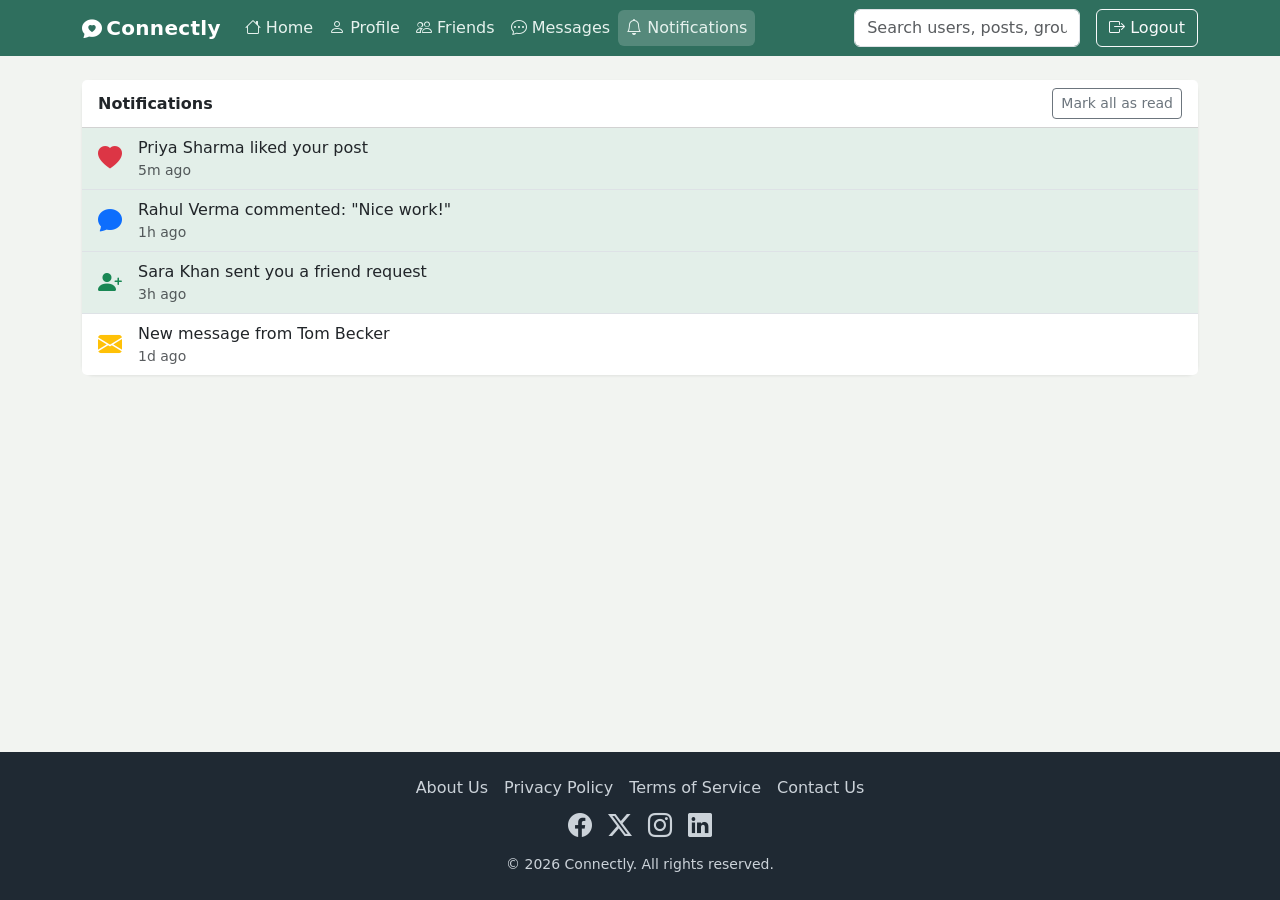
<file: notifications.html>
<!DOCTYPE html>
<html lang="en"><head><meta charset="UTF-8"><meta name="viewport" content="width=device-width,initial-scale=1">
<title>Notifications | Connectly</title>
<link href="https://cdn.jsdelivr.net/npm/bootstrap@5.3.3/dist/css/bootstrap.min.css" rel="stylesheet">
<link href="https://cdn.jsdelivr.net/npm/bootstrap-icons@1.11.3/font/bootstrap-icons.min.css" rel="stylesheet">
<link href="css/style.css" rel="stylesheet"></head>
<body data-page="notifications"><div id="nav"></div><main class="container mt-4">
<div class="card"><div class="card-header bg-white d-flex justify-content-between align-items-center fw-bold">Notifications<button id="markAll" class="btn btn-sm btn-outline-secondary">Mark all as read</button></div><div id="nlist" class="list-group list-group-flush"></div></div>
</main><div id="foot"></div>
<script src="https://cdn.jsdelivr.net/npm/bootstrap@5.3.3/dist/js/bootstrap.bundle.min.js"></script>
<script src="js/app.js"></script></body></html>
</file>
<file: css/style.css>
:root{--brand:#2f6f5e;--ink:#1f2933;--bg:#f2f4f1;}
body{background:var(--bg);color:var(--ink);font-family:'Segoe UI',system-ui,sans-serif;min-height:100vh;display:flex;flex-direction:column}
main{flex:1}
.navbar{background:var(--brand)!important}
.navbar .nav-link{color:#e6f2ee!important;border-radius:6px;padding:.4rem .7rem}
.navbar .nav-link.active,.navbar .nav-link:hover{background:rgba(255,255,255,.18)}
.navbar-brand{font-weight:700;letter-spacing:.3px}
#searchResults{position:absolute;top:100%;left:0;right:0;z-index:1050;max-height:320px;overflow:auto}
.card{border:0;border-radius:12px;box-shadow:0 1px 3px rgba(0,0,0,.08)}
.avatar{width:44px;height:44px;border-radius:50%;object-fit:cover}
.avatar-lg{width:140px;height:140px;border:5px solid #fff;margin-top:-70px}
.cover{height:220px;object-fit:cover;width:100%;border-radius:12px 12px 0 0}
.carousel-item img{height:260px;object-fit:cover;filter:brightness(.6)}
.post-img{max-height:420px;object-fit:cover;width:100%;border-radius:8px}
.liked{color:#dc3545!important;font-weight:600}
.chat-list{max-height:520px;overflow:auto}
.chat-list .active{background:#e3efe9}
.chat-box{height:400px;overflow:auto;background:#fafbfa;padding:1rem}
.msg{max-width:70%;padding:.5rem .8rem;border-radius:14px;margin-bottom:.5rem;width:fit-content}
.msg.me{background:var(--brand);color:#fff;margin-left:auto}
.msg.them{background:#e8ebe7}
.notif.unread{background:#e3efe9}
footer{background:#1f2933;color:#cbd2d9}
footer a{color:#cbd2d9;text-decoration:none}footer a:hover{color:#fff}
.btn-brand{background:var(--brand);color:#fff}.btn-brand:hover{background:#255a4c;color:#fff}
a:focus-visible,button:focus-visible{outline:3px solid #f0b429;outline-offset:2px}
</file>
